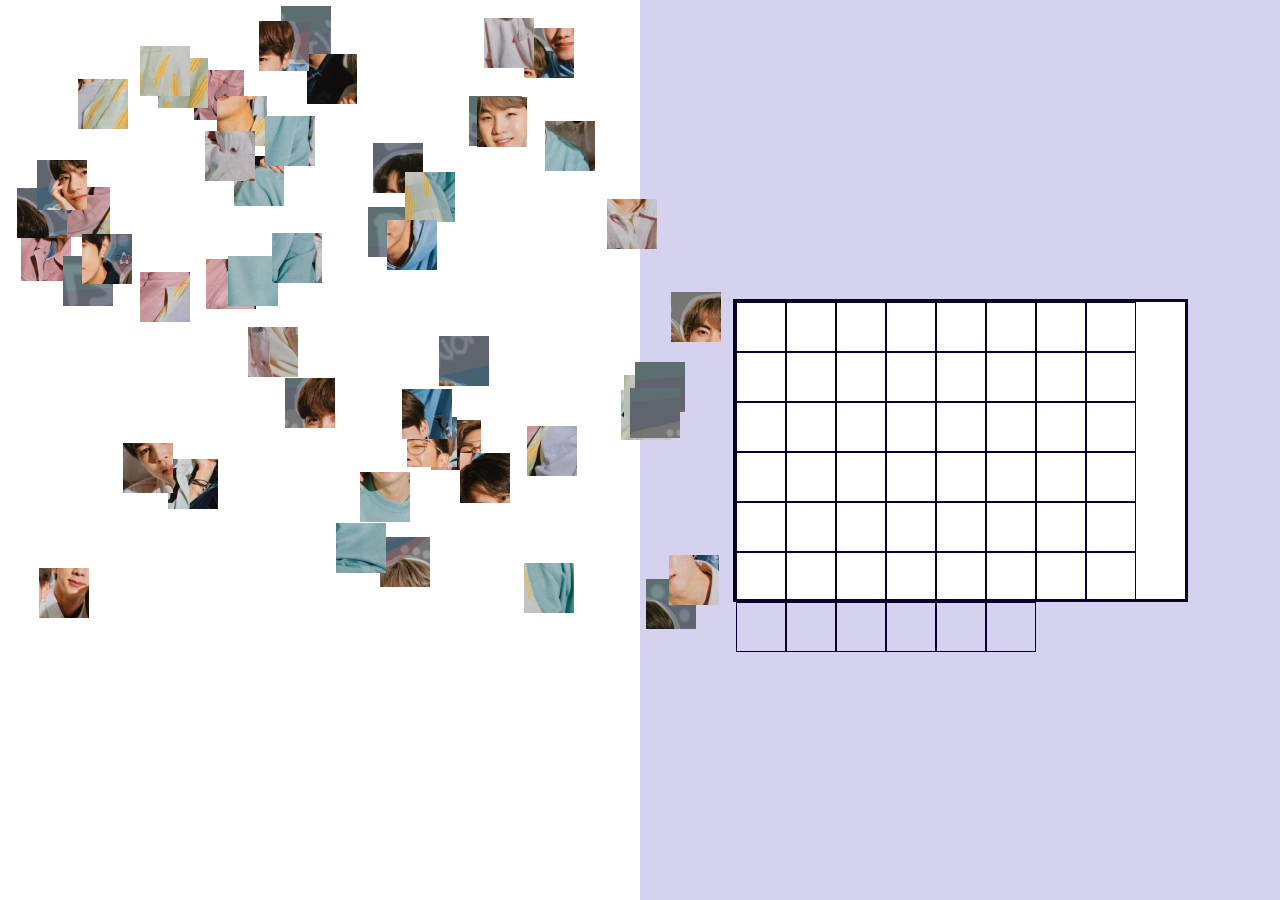
<file: index.html>
<!DOCTYPE html>

<html>
    <head>
        <meta charset="UTF-8">
        <link rel="stylesheet" href="puzzle.css">
        <title>Паззл</title>
    </head>

    <body>
        <div class = "container" id = "container">
            <div class = "pices"></div>

            <div class = "field">
                <div class = "table_for_puzzle"></div>
            </div>
        </div>

        <script src="puzzle.js"></script>
    </body>
</html>
</file>
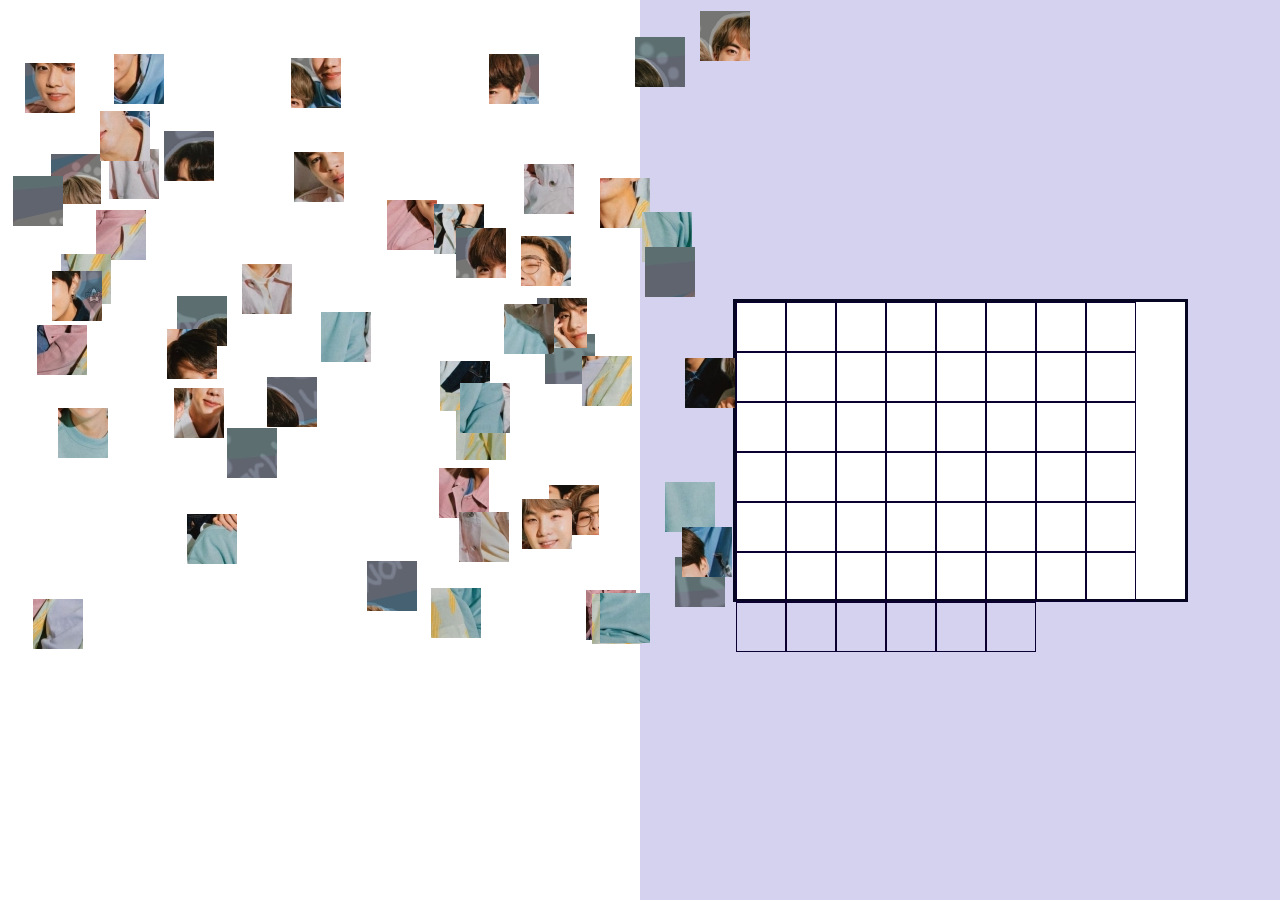
<file: puzzle.html>
<!DOCTYPE html>

<html>
    <head>
        <meta charset="UTF-8">
        <link rel="stylesheet" href="puzzle.css">
        <title>Паззл</title>
    </head>

    <body>
        <div class = "container" id = "container">
            <div class = "pices"></div>

            <div class = "field">
                <div class = "table_for_puzzle"></div>
            </div>
        </div>

        <script src="puzzle.js"></script>
    </body>
</html>
</file>
<file: puzzle.css>
body {
    margin: 0px 0px;
    display: flex;
    width: 100%;
    height: 100%;
}

html {
    display: flex;
    width: 100%;
    height: 100%;
}

* {
    box-sizing: border-box;
}

.piece {
    background-image: url("bts.jpg");
    width: 50px;
    height: 50px;
    display: inline-block;
    position: absolute;
}

.container {
    width: 100%;
    height: 100%;
    display: flex;
    flex-direction: row;
}

.randon_pices_place {
    border: solid 2px rgb(9, 9, 52);
}

.field {
    width: 50%;
    height: 100%;
    background-color: #d4d2ee;
    display: flex;
    flex-direction: column;
    align-items: center;
    justify-content: center;
}

.pices {
    display: flex;
    align-items: center;
    justify-content: center;
    background-color: #ffffff;
    position: relative;
    width: 50%;
    height: 100%;
    display: flex;
    align-items: center;
    justify-content: center;
}

.table_for_puzzle {
    width: 455px;
    height: 303px;
    background-color: white;
    display: flex;
    flex-wrap: wrap;
    border: solid 3px rgb(6, 6, 34);
}

.cells {
    border: 1px solid rgb(12, 0, 48);
    width: 50px;
    height: 50px;
    position: relative;
}
</file>
